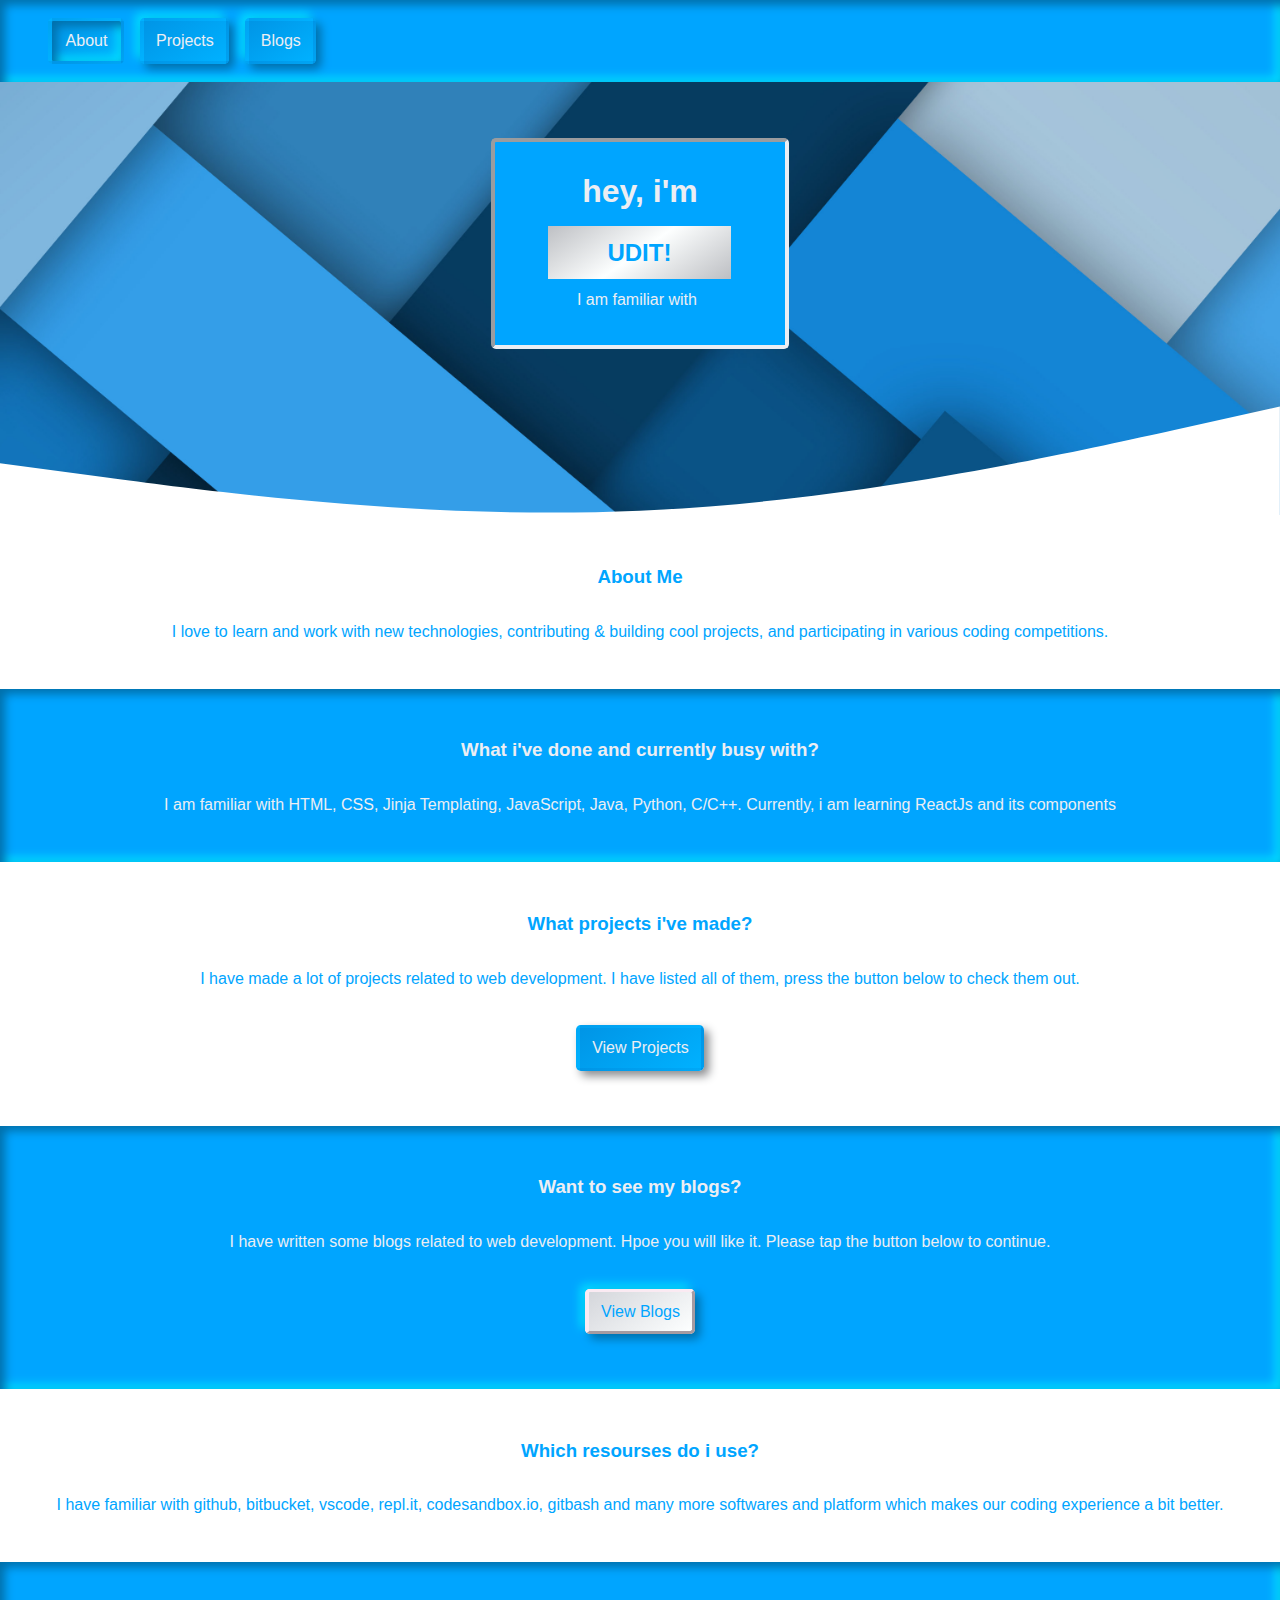
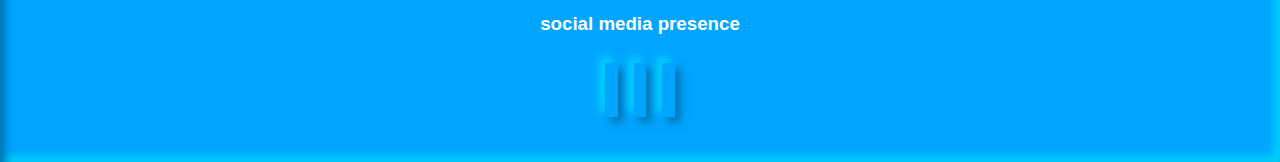
<file: index.html>
<!DOCTYPE html>
<html lang="en">
<head>
    <meta charset="UTF-8">
    <meta name="viewport" content="width=device-width, initial-scale=1.0">
    <link rel="stylesheet" href="./assets/main.css" />
    <link rel="stylesheet" href="https://use.fontawesome.com/releases/v5.15.1/css/all.css" integrity="sha384-vp86vTRFVJgpjF9jiIGPEEqYqlDwgyBgEF109VFjmqGmIY/Y4HV4d3Gp2irVfcrp" crossorigin="anonymous">
    <title>Udit | Portfolio</title>
</head>
<body>
    <nav>
        <ul>
            <li>
                <!-- <span id="logo"><span>Udit's</span> <span id="port">Portfolio</span></span> -->
                <!-- <span id="logo">P</span> -->
                <ul>
                    <a href="./index.html"><li class="active">About</li></a>
                    <a href="./projects.html"><li>Projects</li></a>
                    <a href="./blogs.html"><li>Blogs</li></a>
                </ul>
            </li>
        </ul>
    </nav>

    <ul class="main-list">
        <section style="padding-bottom: 0;">
            <!-- <img src="./assets/bg.jpg" height="400"/> -->
            <div class="title">
                <h1 id="intro">hey, i'm <br/><span id="me"><span>Udit!<br/>a coder!<br/>a dev!<br/>a student<br/>a learner<br/></span></span></h1><br/><br/>
                <p class="about_me" style="margin-top: 1.5rem;">I am familiar with <span id="typing" data-items="HTML.|CSS|JavaScript.|C/C++.|JAVA.|Python."></span></p>
            </div>
            <div class="waves-contain">
                
                <svg xmlns="http://www.w3.org/2000/svg" viewBox="0 0 1440 155"><path fill="#ffffff" fill-opacity="1" d="M0,96L120,112C240,128,480,160,720,149.3C960,139,1200,85,1320,58.7L1440,32L1440,320L1320,320C1200,320,960,320,720,320C480,320,240,320,120,320L0,320Z"></path></svg>


            </div>
        </section>
        <li>
            
            <h3>About Me</h3>
            <p class="about_me">I love to learn and work with new technologies, contributing & building cool projects, and participating in various coding competitions.</p>

            <!-- <div class="waves-contain1">
                
                <svg xmlns="http://www.w3.org/2000/svg" viewBox="0 0 1440 320">
                    <path fill="#e7008a" fill-opacity="1" d="M0,96L80,85.3C160,75,320,53,480,69.3C640,85,800,139,960,144C1120,149,1280,107,1360,85.3L1440,64L1440,0L1360,0C1280,0,1120,0,960,0C800,0,640,0,480,0C320,0,160,0,80,0L0,0Z"></path>
                </svg>

            </div> -->

        </li>
        <li>
            <h3 style="color: #eceef3;">What i've done and currently busy with?</h3>
            <p class="about_me">I am familiar with HTML, CSS, Jinja Templating, JavaScript, Java, Python, C/C++. Currently, i am learning ReactJs and its components</p>
        </li>
        <li>
            <h3>What projects i've made?</h3>
            <p class="about_me">I have made a lot of projects related to web development. I have listed all of them, press the button below to check them out.</p>
            <br/><br/><a class="visit-btns visit-btns1" href="./projects.html">
                View Projects
            </a>
            <br/><br/><br/>
        </li>
        <li>
            <h3 style="color: #eceef3;">Want to see my blogs?</h3>
            <p class="about_me">I have written some blogs related to web development. Hpoe you will like it. Please tap the button below to continue.</p>
            <br/><br/><a  href="./blogs.html" class="visit-btns2" style="border-color: #faeaf2;">
                View Blogs
            </a>
            <br/>
            <br/>
            <br/>
        </li>
        <li>
            <h3>Which resourses do i use?</h3>
            <p class="about_me">I have familiar with github, bitbucket, vscode, repl.it, codesandbox.io, gitbash and many more softwares and platform which makes our coding experience a bit better.</p>
        </li>
        <li class="footer">
            <h3 style="color: white; width: 100%;">social media presence</h3>
            <a href="https://github.com/uditkumar01/" target="_blank"><i class="fab fa-github-square"></i></a>
            <a href="https://twitter.com/uditkumarussa" target="_blank"><i class="fab fa-twitter-square"></i></a>
            <a href="https://linkedin.com/in/uditkumar01/" target="_blank"><i class="fab fa-linkedin"></i></a>
            <br/>
            <br/>
        </li>
    </ul>


    <script src="./assets/main.js"></script>
    <!-- <script src="./assets/main1.js"></script> -->
</body>
</html>
</file>
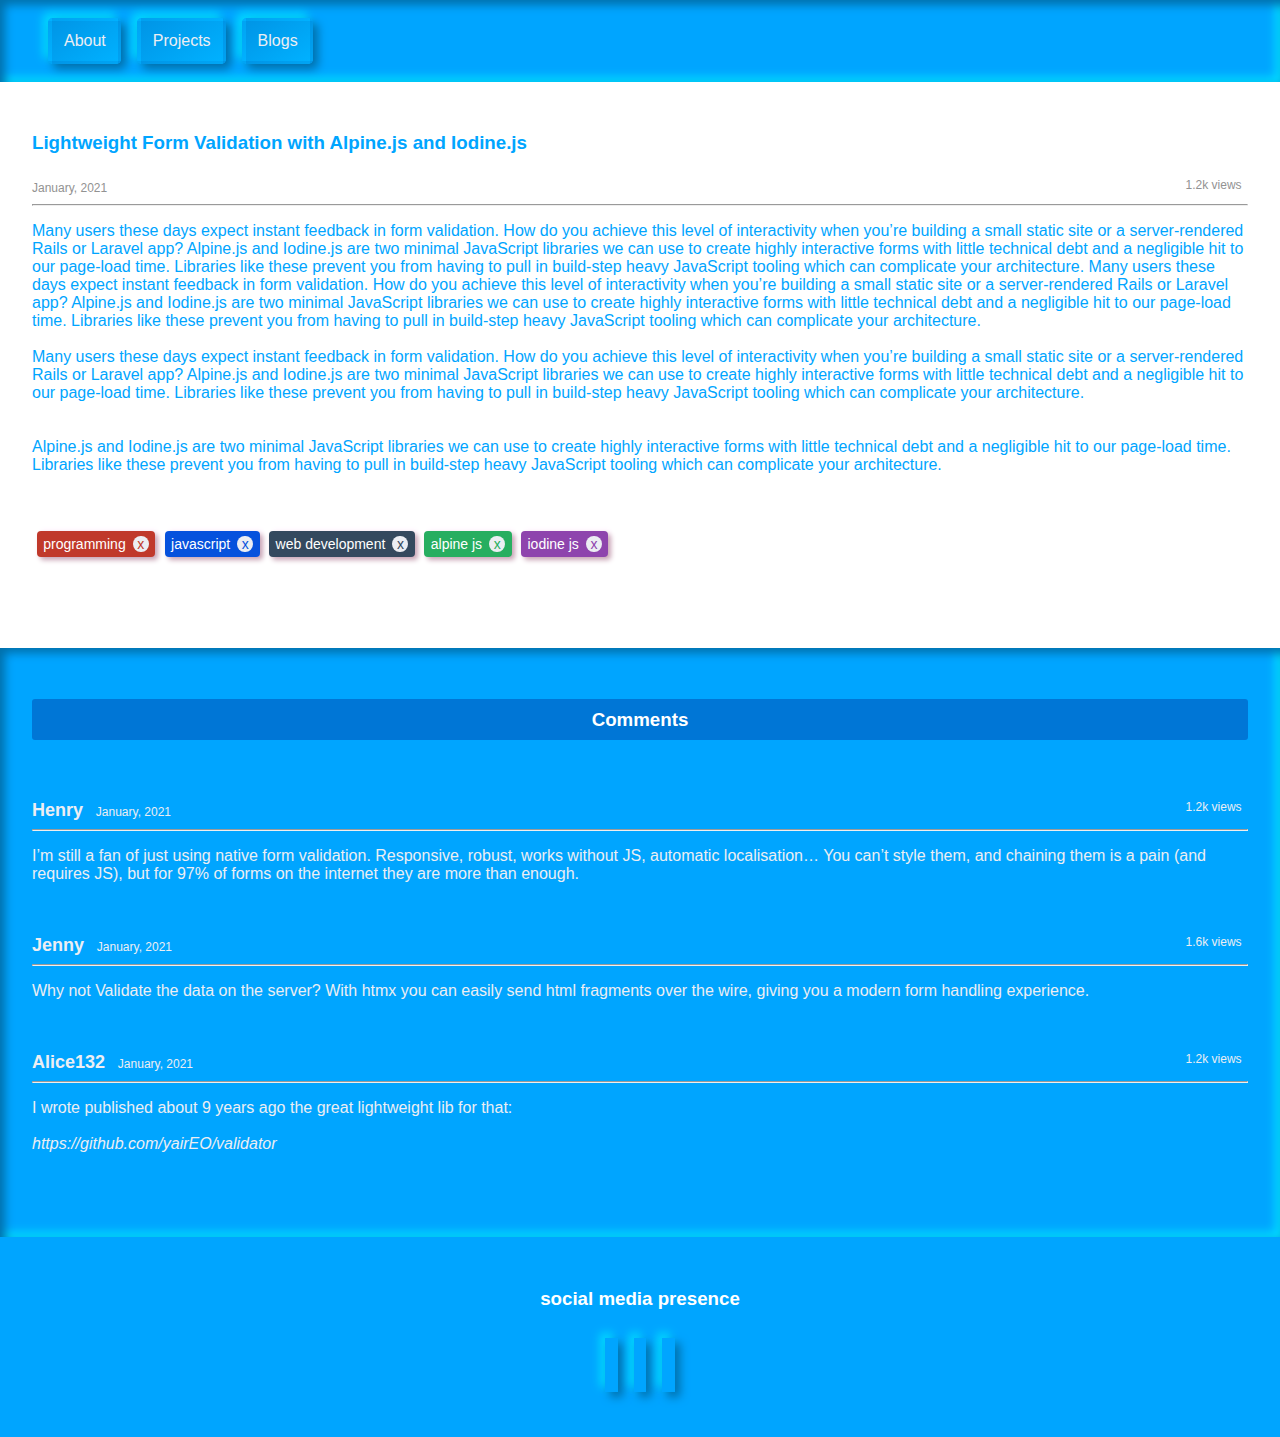
<file: blog1.html>
<!DOCTYPE html>
<html lang="en">
  <head>
    <meta charset="UTF-8" />
    <meta name="viewport" content="width=device-width, initial-scale=1.0" />
    <link rel="stylesheet" href="./assets/main.css" />
    <link
      rel="stylesheet"
      href="https://use.fontawesome.com/releases/v5.15.1/css/all.css"
      integrity="sha384-vp86vTRFVJgpjF9jiIGPEEqYqlDwgyBgEF109VFjmqGmIY/Y4HV4d3Gp2irVfcrp"
      crossorigin="anonymous"
    />
    <title>Udit | Portfolio</title>
  </head>
  <body>
    <nav style="overflow: hidden">
      <ul>
        <li>
          <!-- <span id="logo"><span>Udit's</span> <span id="port">Portfolio</span></span> -->
          <!-- <span id="logo">P</span> -->
          <ul>
            <a href="./index.html"><li>About</li></a>
            <a href="./projects.html"><li>Projects</li></a>
            <a href="./blogs.html"><li>Blogs</li></a>
          </ul>
        </li>
      </ul>
    </nav>
    <ul class="main-list">
      <li style="display: none"></li>

      <li
        style="
          text-align: left;
          box-shadow: inset 5px 5px 10px transparent,
            inset -5px -5px 10px transparent;
        "
      >
        <h3 style="margin-bottom: 0.5rem">
          Lightweight Form Validation with Alpine.js and Iodine.js
        </h3>
        
        <small style="font-size: 12px; color: #929292"
          >January, 2021<span style="float: right; margin-right: 0.4rem">
            1.2k views
          </span></small
        >

        <hr style="color: #ffffff" />
        <p class="about_me">
          Many users these days expect instant feedback in form validation. How
          do you achieve this level of interactivity when you’re building a
          small static site or a server-rendered Rails or Laravel app? Alpine.js
          and Iodine.js are two minimal JavaScript libraries we can use to
          create highly interactive forms with little technical debt and a
          negligible hit to our page-load time. Libraries like these prevent you
          from having to pull in build-step heavy JavaScript tooling which can
          complicate your architecture. Many users these days expect instant
          feedback in form validation. How do you achieve this level of
          interactivity when you’re building a small static site or a
          server-rendered Rails or Laravel app? Alpine.js and Iodine.js are two
          minimal JavaScript libraries we can use to create highly interactive
          forms with little technical debt and a negligible hit to our page-load
          time. Libraries like these prevent you from having to pull in
          build-step heavy JavaScript tooling which can complicate your
          architecture. <br /><br />
          Many users these days expect instant feedback in form validation. How
          do you achieve this level of interactivity when you’re building a
          small static site or a server-rendered Rails or Laravel app? Alpine.js
          and Iodine.js are two minimal JavaScript libraries we can use to
          create highly interactive forms with little technical debt and a
          negligible hit to our page-load time. Libraries like these prevent you
          from having to pull in build-step heavy JavaScript tooling which can
          complicate your architecture.

          <br /><br /><br />
          Alpine.js and Iodine.js are two minimal JavaScript libraries we can
          use to create highly interactive forms with little technical debt and
          a negligible hit to our page-load time. Libraries like these prevent
          you from having to pull in build-step heavy JavaScript tooling which
          can complicate your architecture.
          <br/><br/><br />
          <ul class="tags">
            <li>programming <span>x</span></li>
            <li style="background: #0652DD;">javascript <span style="color: #0652DD;">x</span></li>
            <li style="background: #34495e;">web development <span style="color: #34495e;">x</span></li>
            <li style="background: #27ae60;">alpine js <span style="color: #27ae60;">x</span></li>
            <li style="background: #8e44ad;">iodine js <span style="color: #8e44ad;">x</span></li>
            
          </ul>
        </p>
        <br /><br /><br /><br /><br />

        
      </li>

      <li style="text-align: left">
        <center>
          <h3
            style="
              color: #ffffff;
              margin-bottom: 1.5rem;
              background: rgb(0, 118, 214);
              /* width: max-content; */
              padding: 0.6rem;
              border-radius: 3px;
            "
          >
            Comments
          </h3>
        </center>
        <br/><br/>
        <small style="font-size: 12px"
          ><span
            style="margin-right: 0.8rem; font-size: 18px; font-weight: bold"
            >Henry</span
          >January, 2021<span style="float: right; margin-right: 0.4rem"
            >1.2k views</span
          ></small
        >
        <hr style="color: rgb(177, 248, 248)" />
        <p class="about_me">
          I’m still a fan of just using native form validation. Responsive,
          robust, works without JS, automatic localisation… You can’t style
          them, and chaining them is a pain (and requires JS), but for 97% of
          forms on the internet they are more than enough.
        </p>
        <br /><br />

        <small style="font-size: 12px"
          ><span
            style="margin-right: 0.8rem; font-size: 18px; font-weight: bold"
            >Jenny</span
          >January, 2021<span style="float: right; margin-right: 0.4rem"
            >1.6k views</span
          ></small
        >
        <hr style="color: rgb(177, 248, 248)" />
        <p class="about_me">
          Why not Validate the data on the server? With htmx you can easily send
          html fragments over the wire, giving you a modern form handling
          experience.
        </p>
        <br /><br />

        <small style="font-size: 12px"
          ><span
            style="margin-right: 0.8rem; font-size: 18px; font-weight: bold"
            >Alice132</span
          >January, 2021<span style="float: right; margin-right: 0.4rem"
            >1.2k views</span
          ></small
        >
        <hr style="color: rgb(177, 248, 248)" />
        <p class="about_me">
          I wrote published about 9 years ago the great lightweight lib for
          that:
          <br /><br />
          <a href="https://github.com/yairEO/validator"
            ><em>https://github.com/yairEO/validator</em></a
          >
        </p>
        <br /><br />
      </li>

      <li class="footer">
        <h3 style="color: white; width: 100%">social media presence</h3>
        <a href="https://github.com/uditkumar01/" target="_blank"
          ><i class="fab fa-github-square"></i
        ></a>
        <a href="https://twitter.com/uditkumarussa" target="_blank"
          ><i class="fab fa-twitter-square"></i
        ></a>
        <a href="https://linkedin.com/in/uditkumar01/" target="_blank"
          ><i class="fab fa-linkedin"></i
        ></a>
        <br />
        <br />
      </li>
    </ul>
    <script src="./assets/main.js"></script>
    <!-- <script src="./assets/main1.js"></script> -->
  </body>
</html>
</file>
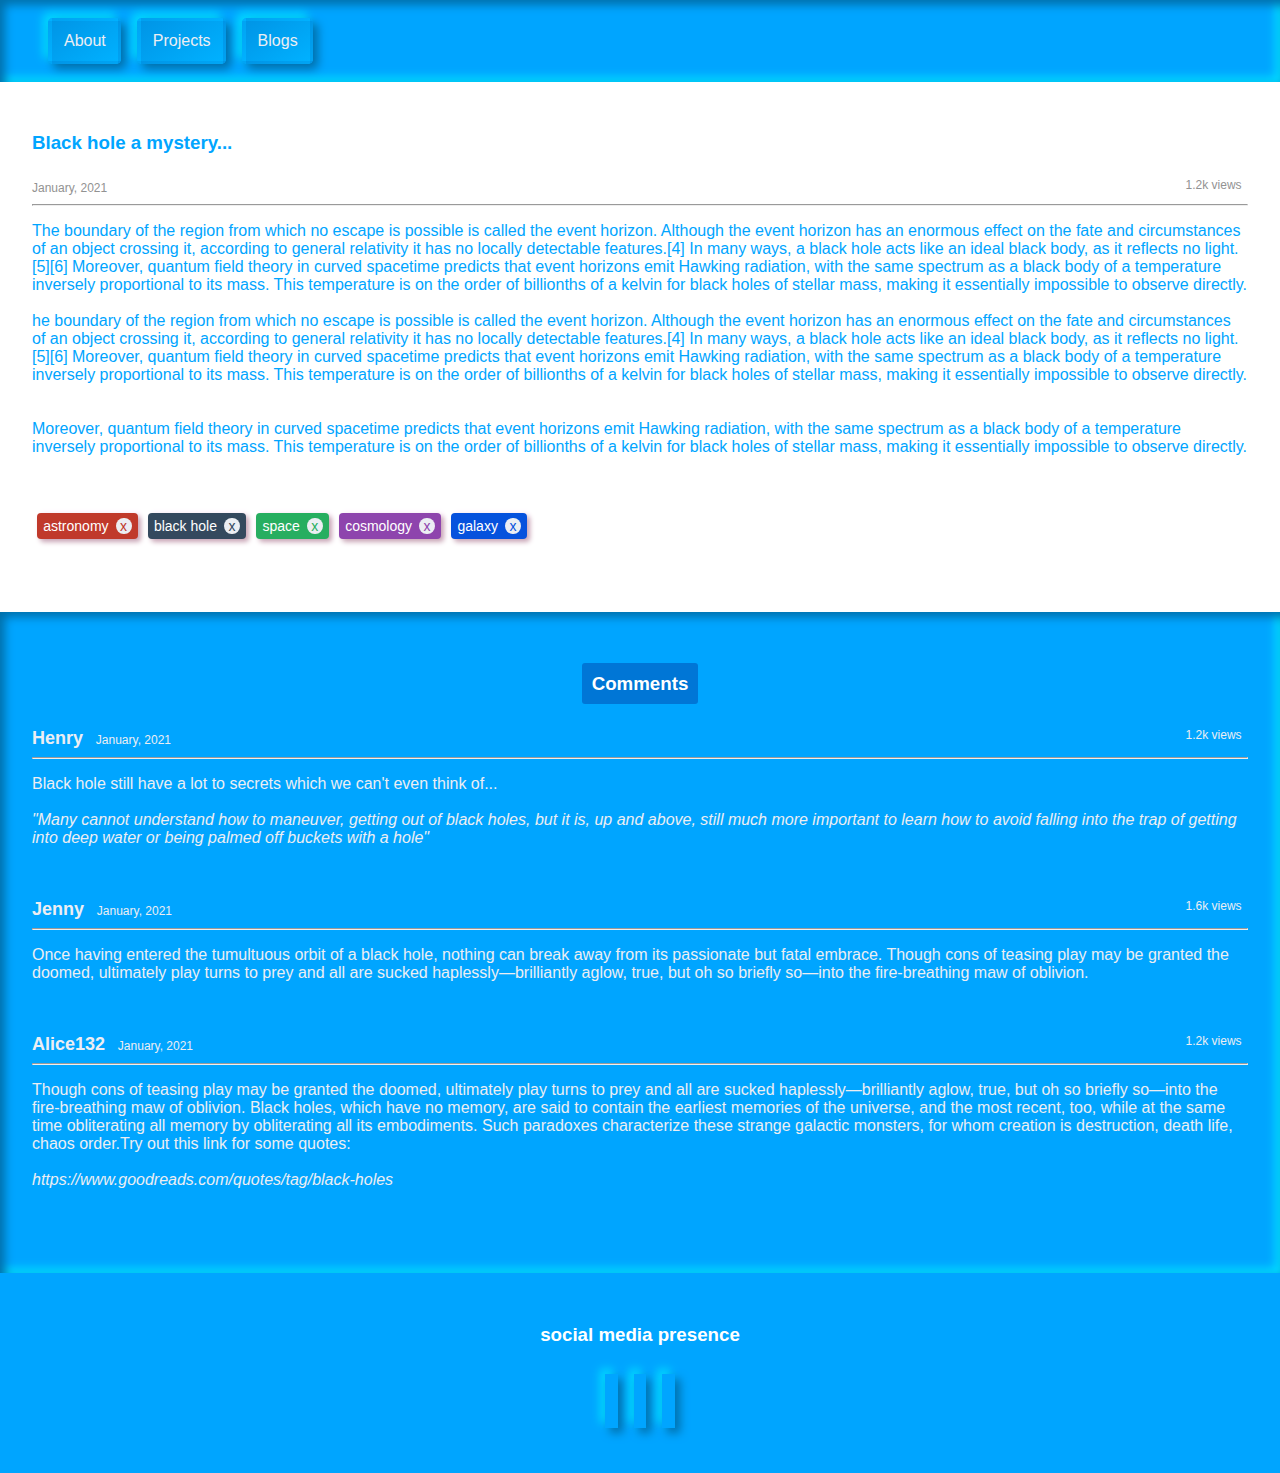
<file: blog2.html>
<!DOCTYPE html>
<html lang="en">
  <head>
    <meta charset="UTF-8" />
    <meta name="viewport" content="width=device-width, initial-scale=1.0" />
    <link rel="stylesheet" href="./assets/main.css" />
    <link
      rel="stylesheet"
      href="https://use.fontawesome.com/releases/v5.15.1/css/all.css"
      integrity="sha384-vp86vTRFVJgpjF9jiIGPEEqYqlDwgyBgEF109VFjmqGmIY/Y4HV4d3Gp2irVfcrp"
      crossorigin="anonymous"
    />
    <title>Udit | Portfolio</title>
  </head>
  <body>
    <nav style="overflow: hidden">
      <ul>
        <li>
          <!-- <span id="logo"><span>Udit's</span> <span id="port">Portfolio</span></span> -->
          <!-- <span id="logo">P</span> -->
          <ul>
            <a href="./index.html"><li>About</li></a>
            <a href="./projects.html"><li>Projects</li></a>
            <a href="./blogs.html"><li>Blogs</li></a>
          </ul>
        </li>
      </ul>
    </nav>
    <ul class="main-list">
      <li style="display: none"></li>

      <li
        style="
          text-align: left;
          box-shadow: inset 5px 5px 10px transparent,
            inset -5px -5px 10px transparent;
        "
      >
        <h3 style="margin-bottom: 0.5rem">Black hole a mystery...</h3>

        <small style="font-size: 12px; color: #929292"
          >January, 2021<span style="float: right; margin-right: 0.4rem">
            1.2k views
          </span></small
        >

        <hr style="color: #ffffff" />
        <p class="about_me">
          The boundary of the region from which no escape is possible is called
          the event horizon. Although the event horizon has an enormous effect
          on the fate and circumstances of an object crossing it, according to
          general relativity it has no locally detectable features.[4] In many
          ways, a black hole acts like an ideal black body, as it reflects no
          light.[5][6] Moreover, quantum field theory in curved spacetime
          predicts that event horizons emit Hawking radiation, with the same
          spectrum as a black body of a temperature inversely proportional to
          its mass. This temperature is on the order of billionths of a kelvin
          for black holes of stellar mass, making it essentially impossible to
          observe directly. <br /><br />
          he boundary of the region from which no escape is possible is called
          the event horizon. Although the event horizon has an enormous effect
          on the fate and circumstances of an object crossing it, according to
          general relativity it has no locally detectable features.[4] In many
          ways, a black hole acts like an ideal black body, as it reflects no
          light.[5][6] Moreover, quantum field theory in curved spacetime
          predicts that event horizons emit Hawking radiation, with the same
          spectrum as a black body of a temperature inversely proportional to
          its mass. This temperature is on the order of billionths of a kelvin
          for black holes of stellar mass, making it essentially impossible to
          observe directly.

          <br /><br /><br />
          Moreover, quantum field theory in curved spacetime predicts that event
          horizons emit Hawking radiation, with the same spectrum as a black
          body of a temperature inversely proportional to its mass. This
          temperature is on the order of billionths of a kelvin for black holes
          of stellar mass, making it essentially impossible to observe directly.
        </p>
        <br /><br />
        <ul class="tags">
          <li>astronomy <span>x</span></li>
          <li style="background: #34495e;">black hole <span style="color: #34495e;">x</span></li>
          <li style="background: #27ae60;">space <span style="color: #27ae60;">x</span></li>
          <li style="background: #8e44ad;">cosmology <span style="color: #8e44ad;">x</span></li>
          <li style="background: #0652DD;">galaxy <span style="color: #0652DD;">x</span></li>
        </ul>
        <br /><br /><br /><br/>
      </li>

      <li style="text-align: left">
        <center>
          <h3
            style="
              color: #ffffff;
              margin-bottom: 1.5rem;
              background: rgb(0, 118, 214);
              width: max-content;
              padding: 0.6rem;
              border-radius: 3px;
            "
          >
            Comments
          </h3>
        </center>
        <small style="font-size: 12px"
          ><span
            style="margin-right: 0.8rem; font-size: 18px; font-weight: bold"
            >Henry</span
          >January, 2021<span style="float: right; margin-right: 0.4rem"
            >1.2k views</span
          ></small
        >
        <hr style="color: rgb(177, 248, 248)" />
        <p class="about_me">
          Black hole still have a lot to secrets which we can't even think
          of...<br /><br />
          <em
            >"Many cannot understand how to maneuver, getting out of black
            holes, but it is, up and above, still much more important to learn
            how to avoid falling into the trap of getting into deep water or
            being palmed off buckets with a hole"</em
          >
        </p>
        <br /><br />

        <small style="font-size: 12px"
          ><span
            style="margin-right: 0.8rem; font-size: 18px; font-weight: bold"
            >Jenny</span
          >January, 2021<span style="float: right; margin-right: 0.4rem"
            >1.6k views</span
          ></small
        >
        <hr style="color: rgb(177, 248, 248)" />
        <p class="about_me">
          Once having entered the tumultuous orbit of a black hole, nothing can
          break away from its passionate but fatal embrace. Though cons of
          teasing play may be granted the doomed, ultimately play turns to prey
          and all are sucked haplessly―brilliantly aglow, true, but oh so
          briefly so―into the fire-breathing maw of oblivion.
        </p>
        <br /><br />

        <small style="font-size: 12px"
          ><span
            style="margin-right: 0.8rem; font-size: 18px; font-weight: bold"
            >Alice132</span
          >January, 2021<span style="float: right; margin-right: 0.4rem"
            >1.2k views</span
          ></small
        >
        <hr style="color: rgb(177, 248, 248)" />
        <p class="about_me">
          Though cons of teasing play may be granted the doomed, ultimately play
          turns to prey and all are sucked haplessly―brilliantly aglow, true,
          but oh so briefly so―into the fire-breathing maw of oblivion. Black
          holes, which have no memory, are said to contain the earliest memories
          of the universe, and the most recent, too, while at the same time
          obliterating all memory by obliterating all its embodiments. Such
          paradoxes characterize these strange galactic monsters, for whom
          creation is destruction, death life, chaos order.Try out this link for some quotes:
          <br /><br />
          <a href="https://github.com/yairEO/validator"
            ><em>https://www.goodreads.com/quotes/tag/black-holes</em></a
          >
        </p>
        <br /><br />
      </li>

      <li class="footer">
        <h3 style="color: white; width: 100%">social media presence</h3>
        <a href="https://github.com/uditkumar01/" target="_blank"
          ><i class="fab fa-github-square"></i
        ></a>
        <a href="https://twitter.com/uditkumarussa" target="_blank"
          ><i class="fab fa-twitter-square"></i
        ></a>
        <a href="https://linkedin.com/in/uditkumar01/" target="_blank"
          ><i class="fab fa-linkedin"></i
        ></a>
        <br />
        <br />
      </li>
    </ul>
    <script src="./assets/main.js"></script>
    <!-- <script src="./assets/main1.js"></script> -->
  </body>
</html>
</file>
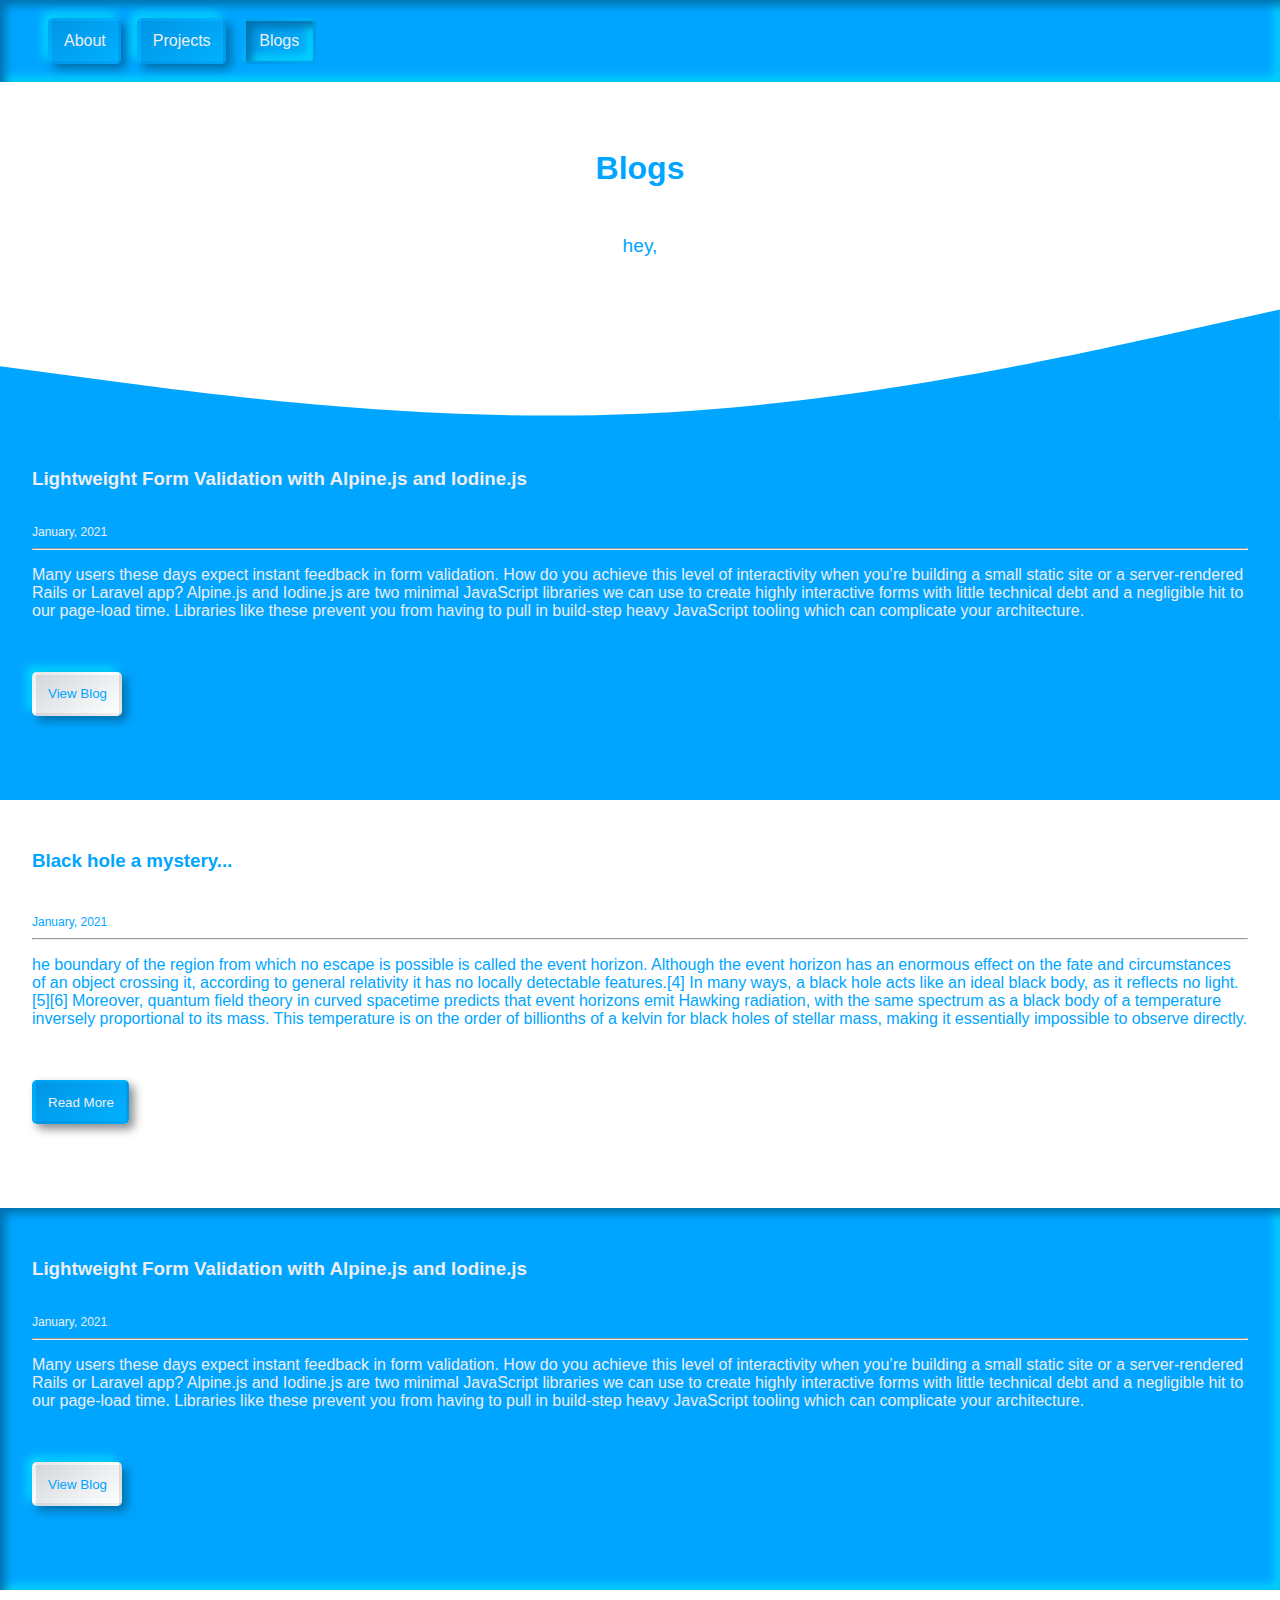
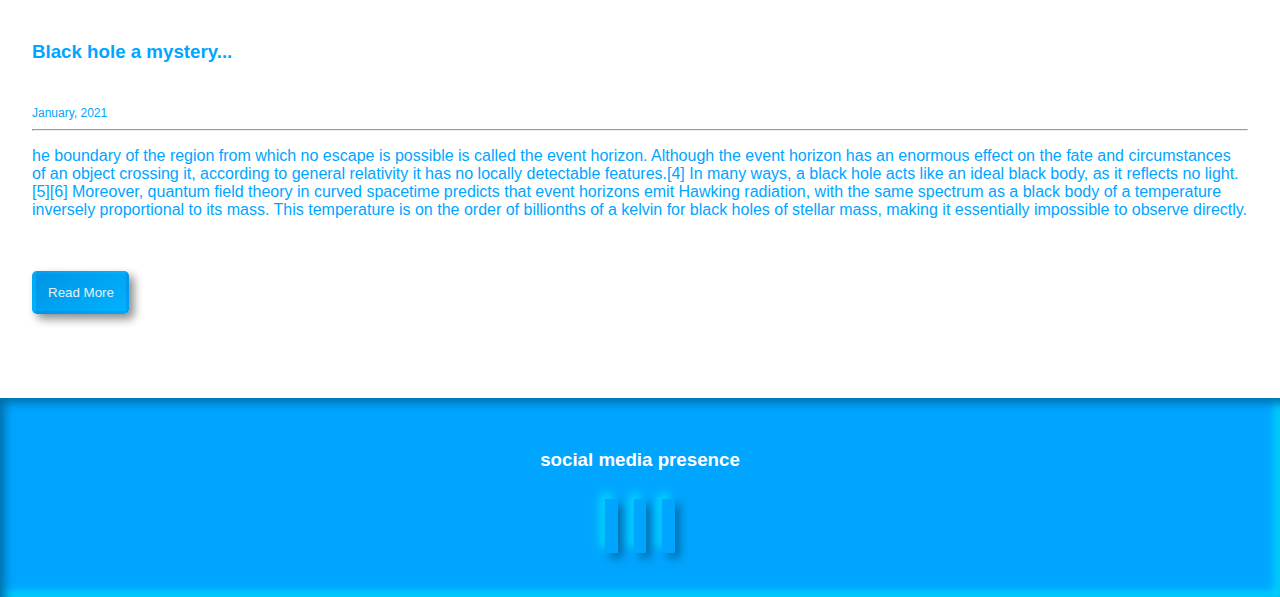
<file: blogs.html>
<!DOCTYPE html>
<html lang="en">
  <head>
    <meta charset="UTF-8" />
    <meta name="viewport" content="width=device-width, initial-scale=1.0" />
    <link rel="stylesheet" href="./assets/main.css" />
    <link
      rel="stylesheet"
      href="https://use.fontawesome.com/releases/v5.15.1/css/all.css"
      integrity="sha384-vp86vTRFVJgpjF9jiIGPEEqYqlDwgyBgEF109VFjmqGmIY/Y4HV4d3Gp2irVfcrp"
      crossorigin="anonymous"
    />
    <title>Udit | Portfolio</title>
  </head>
  <body>
    <nav style="overflow: hidden">
      <ul>
        <li>
          <!-- <span id="logo"><span>Udit's</span> <span id="port">Portfolio</span></span> -->
          <!-- <span id="logo">P</span> -->
          <ul>
            <a href="./index.html"><li>About</li></a>
            <a href="./projects.html"><li>Projects</li></a>
            <a href="./blogs.html"><li class="active">Blogs</li></a>
          </ul>
        </li>
      </ul>
    </nav>
    <ul class="main-list">
      <li style="display: none"></li>
      <li style="padding: 0; position: relative">
        <!-- <div class="title" style="border-width:0; background: #eceef3; color:#b53471;"> -->
        <br /><br />
        <h3 style="font-size: xx-large" id="intro">Blogs</h3>
        <p class="about_me" style="font-size: 1.2rem">
          hey,
          <span
            id="typing"
            data-items="here are some of my blogs...|See my blogs..."
            style="font-size: large"
          ></span>
        </p>
        <!-- </div> -->
        <div class="waves-contain">
          <svg xmlns="http://www.w3.org/2000/svg" viewBox="0 0 1440 155">
            <path
              fill="#00a5ff"
              fill-opacity="1"
              d="M0,96L120,112C240,128,480,160,720,149.3C960,139,1200,85,1320,58.7L1440,32L1440,320L1320,320C1200,320,960,320,720,320C480,320,240,320,120,320L0,320Z"
            ></path>
          </svg>
        </div>
      </li>
      <li
        style="
          text-align: left;
          box-shadow: inset 5px 5px 10px transparent,
            inset -5px -5px 10px transparent;
        "
      >
        <h3 style="color: #eceef3; margin-bottom: 1rem">
          Lightweight Form Validation with Alpine.js and Iodine.js
        </h3>
        <small style="font-size: 12px">January, 2021</small>
        <hr style="color: #ffffff" />
        <p class="about_me">
          Many users these days expect instant feedback in form validation. How
          do you achieve this level of interactivity when you’re building a
          small static site or a server-rendered Rails or Laravel app? Alpine.js
          and Iodine.js are two minimal JavaScript libraries we can use to
          create highly interactive forms with little technical debt and a
          negligible hit to our page-load time. Libraries like these prevent you
          from having to pull in build-step heavy JavaScript tooling which can
          complicate your architecture.
        </p>
        <br /><br />
        <!-- <div style="text-align: center;"> -->
        <a href="./blog1.html"
          ><button
            class="visit-btns2"
            style="margin-right: 0.3rem; margin-bottom: 1rem"
          >
            View Blog
          </button></a
        >
        <!-- <a href=""><button class="visit-btns visit-btns1">
                    View live
                </button></a> -->
        <!-- </div> -->
        <br /><br /><br />
      </li>

      <li style="text-align: left">
        <h3 style="margin-bottom: 1.5rem">Black hole a mystery...</h3>
        <small style="font-size: 12px">January, 2021</small>
        <hr style="color: rgb(177, 248, 248)" />
        <p class="about_me">
          he boundary of the region from which no escape is possible is called
          the event horizon. Although the event horizon has an enormous effect
          on the fate and circumstances of an object crossing it, according to
          general relativity it has no locally detectable features.[4] In many
          ways, a black hole acts like an ideal black body, as it reflects no
          light.[5][6] Moreover, quantum field theory in curved spacetime
          predicts that event horizons emit Hawking radiation, with the same
          spectrum as a black body of a temperature inversely proportional to
          its mass. This temperature is on the order of billionths of a kelvin
          for black holes of stellar mass, making it essentially impossible to
          observe directly.
        </p>
        <br /><br />
        <!-- <div style="text-align: center;"> -->
        <a href="./blog2.html"
          ><button
            class="visit-btns1"
            style="margin-right: 0.3rem; margin-bottom: 1rem"
          >
            Read More
          </button></a
        >
        <!-- <a href=""><button class="visit-btns visit-btns1">
                    View live
                </button></a> -->
        <!-- </div> -->
        <br /><br /><br />
      </li>
      <li style="text-align: left">
        <h3 style="color: #eceef3; margin-bottom: 1rem">
          Lightweight Form Validation with Alpine.js and Iodine.js
        </h3>
        <small style="font-size: 12px">January, 2021</small>
        <hr style="color: #ffffff" />
        <p class="about_me">
          Many users these days expect instant feedback in form validation. How
          do you achieve this level of interactivity when you’re building a
          small static site or a server-rendered Rails or Laravel app? Alpine.js
          and Iodine.js are two minimal JavaScript libraries we can use to
          create highly interactive forms with little technical debt and a
          negligible hit to our page-load time. Libraries like these prevent you
          from having to pull in build-step heavy JavaScript tooling which can
          complicate your architecture.
        </p>
        <br /><br />
        <!-- <div style="text-align: center;"> -->
        <a
          href="./blog1.html"
          ><button
            class="visit-btns2"
            style="margin-right: 0.3rem; margin-bottom: 1rem"
          >
            View Blog
          </button></a
        >
        <!-- <a href=""><button class="visit-btns visit-btns1">
                    View live
                </button></a> -->
        <!-- </div> -->
        <br /><br /><br />
      </li>
      <li style="text-align: left">
        <h3 style="margin-bottom: 1.5rem">Black hole a mystery...</h3>
        <small style="font-size: 12px">January, 2021</small>
        <hr style="color: rgb(177, 248, 248)" />
        <p class="about_me">
          he boundary of the region from which no escape is possible is called
          the event horizon. Although the event horizon has an enormous effect
          on the fate and circumstances of an object crossing it, according to
          general relativity it has no locally detectable features.[4] In many
          ways, a black hole acts like an ideal black body, as it reflects no
          light.[5][6] Moreover, quantum field theory in curved spacetime
          predicts that event horizons emit Hawking radiation, with the same
          spectrum as a black body of a temperature inversely proportional to
          its mass. This temperature is on the order of billionths of a kelvin
          for black holes of stellar mass, making it essentially impossible to
          observe directly.
        </p>
        <br /><br />
        <!-- <div style="text-align: center;"> -->
        <a href="./blog2.html"
          ><button
            class="visit-btns1"
            style="margin-right: 0.3rem; margin-bottom: 1rem"
          >
            Read More
          </button></a
        >
        <!-- <a href=""><button class="visit-btns visit-btns1">
                    View live
                </button></a> -->
        <!-- </div> -->
        <br /><br /><br />
      </li>

      <!-- <li>
            <h3>Which resourses do i use?</h3>
            <p class="about_me">I have familiar with github, bitbucket, vscode, repl.it, codesandbox.io, gitbash and many more softwares and platform which makes our coding experience a bit better.</p>
        </li> -->
      <li class="footer">
        <h3 style="color: white; width: 100%">social media presence</h3>
        <a href="https://github.com/uditkumar01/" target="_blank"
          ><i class="fab fa-github-square"></i
        ></a>
        <a href="https://twitter.com/uditkumarussa" target="_blank"
          ><i class="fab fa-twitter-square"></i
        ></a>
        <a href="https://linkedin.com/in/uditkumar01/" target="_blank"
          ><i class="fab fa-linkedin"></i
        ></a>
        <br />
        <br />
      </li>
    </ul>
    <script src="./assets/main.js"></script>
    <!-- <script src="./assets/main1.js"></script> -->
  </body>
</html>
</file>
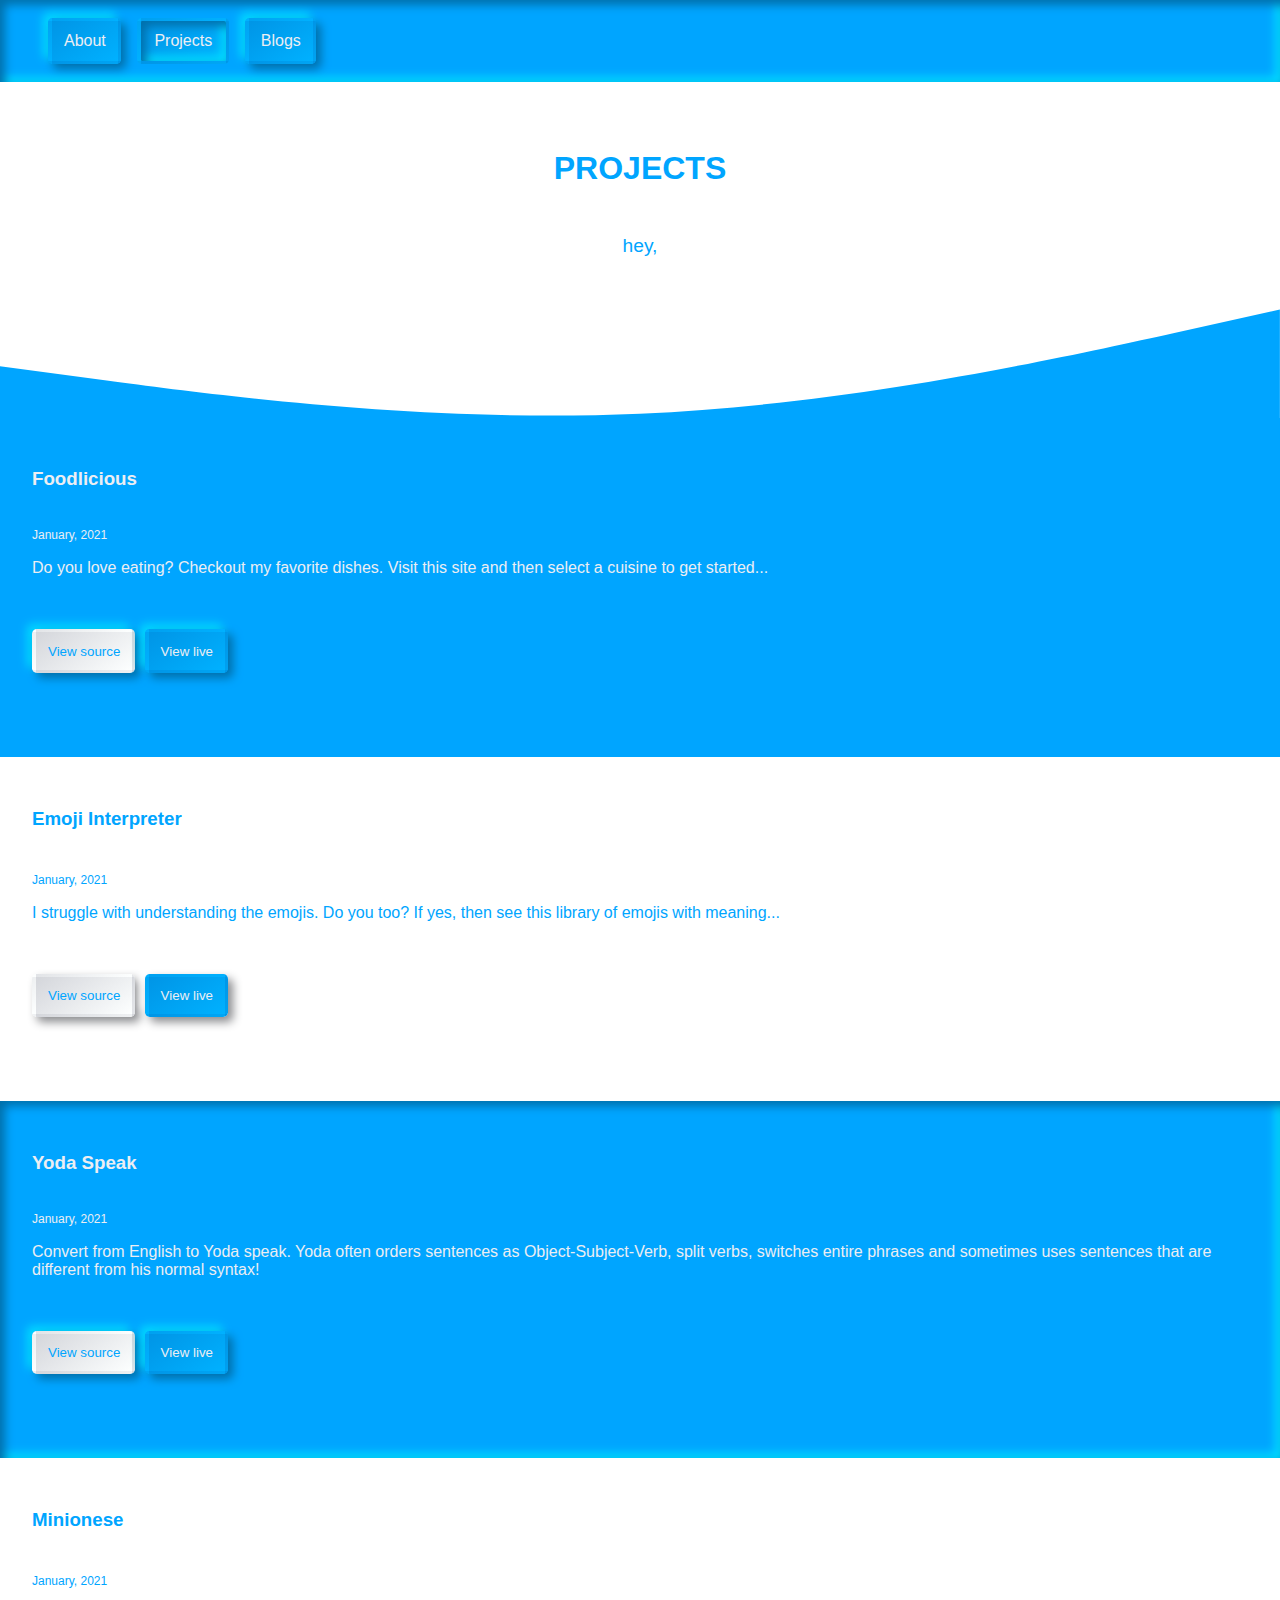
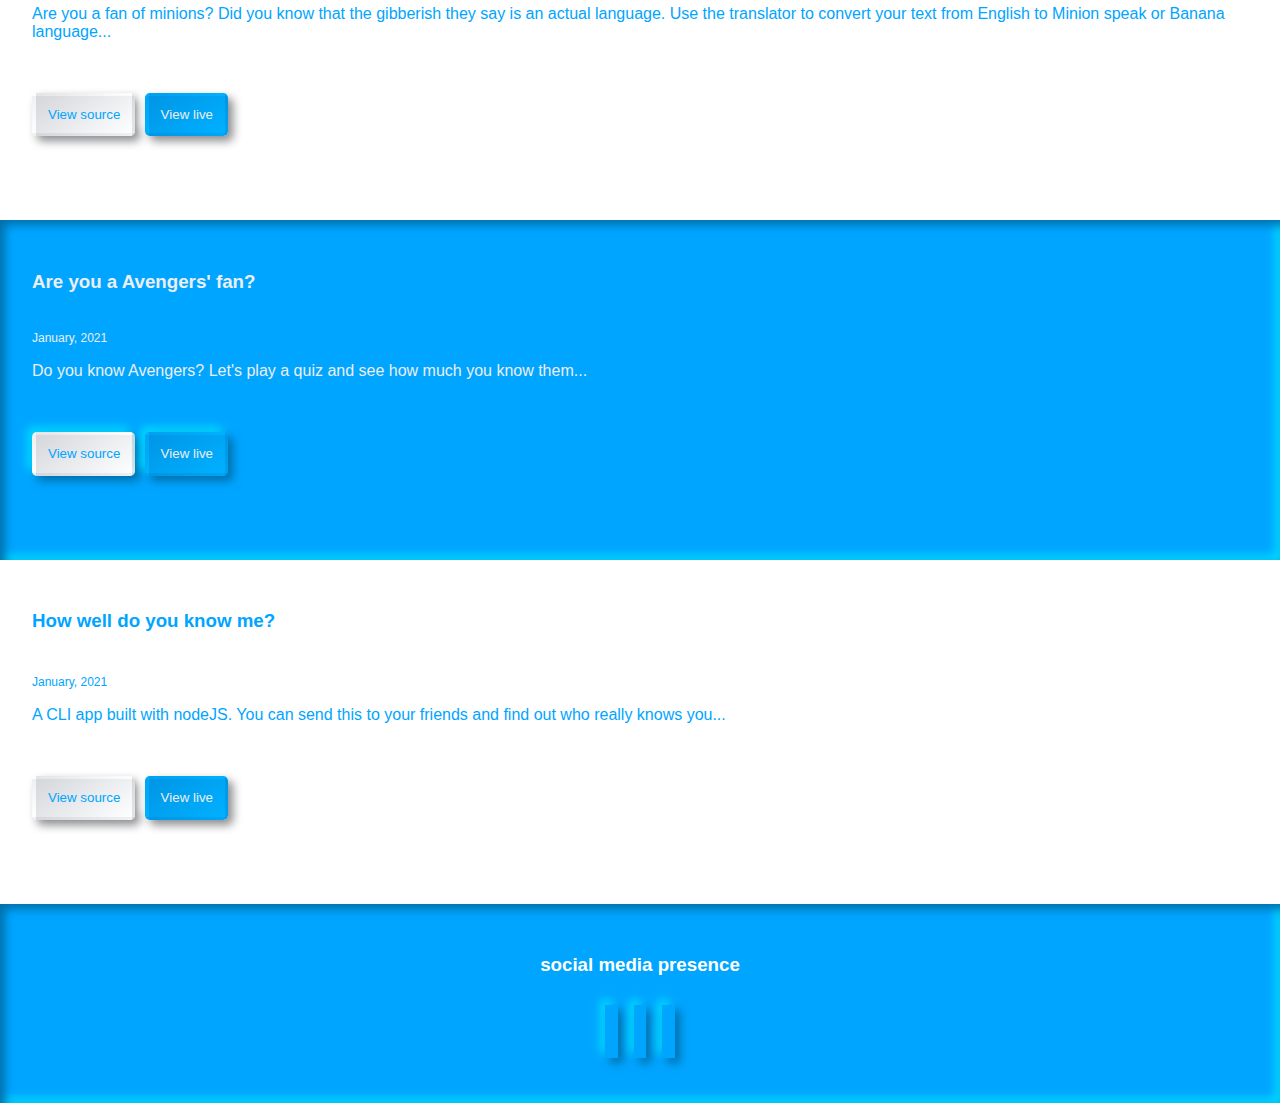
<file: projects.html>
<!DOCTYPE html>
<html lang="en">
<head>
    <meta charset="UTF-8">
    <meta name="viewport" content="width=device-width, initial-scale=1.0">
    <link rel="stylesheet" href="./assets/main.css" />
    <link rel="stylesheet" href="https://use.fontawesome.com/releases/v5.15.1/css/all.css" integrity="sha384-vp86vTRFVJgpjF9jiIGPEEqYqlDwgyBgEF109VFjmqGmIY/Y4HV4d3Gp2irVfcrp" crossorigin="anonymous">
    <title>Udit | Portfolio</title>
    
</head>
<body>
    <nav>
        <ul>
            <li>
                <!-- <span id="logo"><span>Udit's</span> <span id="port">Portfolio</span></span> -->
                <!-- <span id="logo">P</span> -->
                <ul>
                    <a href="./index.html"><li>About</li></a>
                    <a href="./projects.html"><li class="active">Projects</li></a>
                    <a href="./blogs.html"><li>Blogs</li></a>
                </ul>
            </li>
        </ul>
    </nav>
    <ul class="main-list">
        <li style="display: none;">
        </li>
        <li style="padding: 0;position: relative;">
            <!-- <div class="title" style="border-width:0; background: #eceef3; color:#b53471;"> -->
                <br/><br/>
                <h3 style="font-size: xx-large;" id="intro">PROJECTS</h3>
                <p class="about_me" style="font-size: 1.2rem;">hey, <span id="typing" data-items="here are some of my projects...|See my code..." style="font-size: large;"></span></p>
            <!-- </div> -->
            <div class="waves-contain">
                
                <svg xmlns="http://www.w3.org/2000/svg" viewBox="0 0 1440 155">
                    
                    <path fill="#00a5ff" fill-opacity="1" d="M0,96L120,112C240,128,480,160,720,149.3C960,139,1200,85,1320,58.7L1440,32L1440,320L1320,320C1200,320,960,320,720,320C480,320,240,320,120,320L0,320Z"></path></svg>


            </div>
        </li>
        <li style="text-align: left; box-shadow: inset 5px 5px 10px transparent, inset -5px -5px 10px transparent;">
            <h3 style="color: #eceef3; margin-bottom: 1.2rem;">Foodlicious</h3>
            <small style="font-size: 12px;">January, 2021</small>
            <p class="about_me">Do you love eating?  Checkout my favorite dishes. Visit this site and then select a cuisine to get started...</p>
            <br/><br/>
            <!-- <div style="text-align: center;"> -->
                <a href="https://github.com/uditkumar01/foodliciousApp"><button class="visit-btns2" style="margin-right: 0.3rem; margin-bottom: 1rem;">
                    View source
                </button></a>
                <a href="https://csb-qgrm7.netlify.app/"><button class="visit-btns3">
                    View live
                </button></a>
            <!-- </div> -->
            <br/><br/><br/>
        </li>
        
        <li style="text-align: left;">
            <h3 style="margin-bottom: 1.5rem;">Emoji Interpreter</h3>
            <small style="font-size: 12px;">January, 2021</small>
            <p class="about_me">I struggle with understanding the emojis. Do you too? If yes, then see this library of emojis with meaning...</p>
            <br/><br/>
            <!-- <div style="text-align: center;"> -->
                <a href="https://github.com/uditkumar01/emojiInterpretor"><button class="visit-btns" style="margin-right: 0.3rem; margin-bottom: 1rem;">
                    View source
                </button></a>
                <a href="https://csb-ecryj.netlify.app/"><button class="visit-btns visit-btns1">
                    View live
                </button></a>
            <!-- </div> -->
            <br/><br/><br/>
        </li>
        <li style="text-align: left;">
            <h3 style="color: #eceef3; margin-bottom: 1.2rem;">Yoda Speak</h3>
            <small style="font-size: 12px;">January, 2021</small>
            <p class="about_me">Convert from English to Yoda speak. Yoda often orders sentences as Object-Subject-Verb, split verbs, switches entire phrases and sometimes uses sentences that are different from his normal syntax!</p>
            <br/><br/>
            <!-- <div style="text-align: center;"> -->
                <a href="https://github.com/uditkumar01/YodaLangTranslator"><button class="visit-btns2" style="margin-right: 0.3rem; margin-bottom: 1rem;">
                    View source
                </button></a>
                <a href="https://yoda1.netlify.app/"><button class="visit-btns3">
                    View live
                </button></a>
            <!-- </div> -->
            <br/><br/><br/>
        </li>
        <li style="text-align: left;">
            <h3 style="margin-bottom: 1.5rem;">Minionese</h3>
            <small style="font-size: 12px;">January, 2021</small>
            <p class="about_me">Are you a fan of minions? Did you know that the gibberish they say is an actual language. Use the translator to convert your text from English to Minion speak or Banana language...</p>
            <br/><br/>
            <!-- <div style="text-align: center;"> -->
                <a href="https://github.com/uditkumar01/MinioneseLangTranslator"><button class="visit-btns" style="margin-right: 0.3rem; margin-bottom: 1rem;">
                    View source
                </button></a>
                <a href="https://minionese1.netlify.app"><button class="visit-btns visit-btns1">
                    View live
                </button></a>
            <!-- </div> -->
            <br/><br/><br/>
        </li>
        <li style="text-align: left;">
            <h3 style="color: #eceef3; margin-bottom: 1.2rem;">Are you a Avengers' fan?</h3>
            <small style="font-size: 12px;">January, 2021</small>
            <p class="about_me">Do you know Avengers? Let's play a quiz and see how much you know them...</p>
            <br/><br/>
            <!-- <div style="text-align: center;"> -->
                <a href="https://github.com/uditkumar01/Avengers-Quiz"><button class="visit-btns2" style="margin-right: 0.3rem; margin-bottom: 1rem;">
                    View source
                </button></a>
                <a href="https://repl.it/@uditkumar01/Avengers-Quiz?embed=1&output=1"><button class="visit-btns3">
                    View live
                </button></a>
            <!-- </div> -->
            <br/><br/><br/>
        </li>
        <li style="text-align: left;">
            <h3 style="margin-bottom: 1.5rem;">How well do you know me?</h3>
            <small style="font-size: 12px;">January, 2021</small>
            <p class="about_me">A CLI app built with nodeJS. You can send this to your friends and find out who really knows you...</p>
            <br/><br/>
            <!-- <div style="text-align: center;"> -->
                <a href="https://github.com/uditkumar01/How-Well-You-Know-Me-Quiz-"><button class="visit-btns" style="margin-right: 0.3rem; margin-bottom: 1rem;">
                    View source
                </button></a>
                <a href="https://repl.it/@uditkumar01/How-Well-You-Know-Me?embed=1&output=1"><button class="visit-btns visit-btns1">
                    View live
                </button></a>
            <!-- </div> -->
            <br/><br/><br/>
        </li>
        <!-- <li>
            <h3>Which resourses do i use?</h3>
            <p class="about_me">I have familiar with github, bitbucket, vscode, repl.it, codesandbox.io, gitbash and many more softwares and platform which makes our coding experience a bit better.</p>
        </li> -->
        <li class="footer">
            <h3 style="color: white; width: 100%;">social media presence</h3>
            <a href="https://github.com/uditkumar01/" target="_blank"><i class="fab fa-github-square"></i></a>
            <a href="https://twitter.com/uditkumarussa" target="_blank"><i class="fab fa-twitter-square"></i></a>
            <a href="https://linkedin.com/in/uditkumar01/" target="_blank"><i class="fab fa-linkedin"></i></a>
            <br/>
            <br/>
        </li>
    </ul>
    <script src="./assets/main.js"></script>
    <!-- <script src="./assets/main1.js"></script> -->
</body>
</html>
</file>
<file: assets/main.css>
:root {
  --red_color: #00a5ff;
  --dark_red_color:  #045de9;
  --white_color: #eceef3;
  --blue-color: #0097e6;
  --blue-gradient: linear-gradient(315deg, #045de9 0%, #09c6f9 74%);
  --default-shadow: 5px 5px 10px #006fab, -5px -5px 10px #00dbff;
  --active-shadow: inset 5px 5px 10px #006fab, inset -5px -5px 10px #00dbff;
  --button-gradient: linear-gradient(145deg, #0095e6, #00b1ff);


}
@import url("https://fonts.googleapis.com/css?family=Quicksand:400,500,700&subset=latin-ext");
* {
  font-family: "Quicksand", sans-serif, Verdana, Geneva, Tahoma;
}
a{
    text-decoration: none;
    color: inherit;
}
body,html {
  width: 100vw;
  height: 100vh;
  padding: 0;
  margin: 0;
}

/* ///////////////// navbar styling begins //////////////*/

nav {
  background: var(--red_color);
  padding: 0;
  padding-top: 0.5rem;
  padding-bottom: 0.5rem;
  width: fit-content;
  color: var(--white_color);
  margin: 0;
  width: 100vw;
  /* height: 2rem; */
  box-shadow: var(--active-shadow);
    /* height: 30px; */
    /* margin: 0 auto; */
    /* position: relative; */

}
nav > ul {
  list-style-type: none;
  /* background: yellow; */
  padding: 0;
}

nav > ul > li > ul {
  list-style-type: none;
  display: flex;
  margin: 0;
  
}

nav > ul > li > ul > a > li {
  background: var(--red_color);
  color: var(--white_color);
  padding: 0.7rem 0.75rem;
  border: 3px outset transparent;
  border-left-width: 4px;
  border-radius: 0.3rem;
  margin: 0.6rem 0.5rem;
  background: var(--button-gradient);
  box-shadow: var(--default-shadow);

  cursor: pointer;
}

nav > ul > li > ul > a > .active,
nav > ul > li > ul > a > li:active,
nav > ul > li > ul > a > li:hover {
  padding: 0.7rem 0.85rem;
  box-shadow: var(--active-shadow);
  /* transition: 1s ease; */
}

/* nav > ul > li > #logo{
    width: fit-content;
    height: ;
    box-shadow:  -5px -5px 10px #4f1731,
                  5px 5px 10px #cb3b7f;
} */

nav > ul > li > #logo > span {
  background: var(--white_color);
  color: var(--red_color);
  padding: 0.5rem 0.5rem;
  border: 3px outset var(--dark_red_color);
  border-left-width: 4px;
  border-radius: 0.5rem;
  /* font-size: 1.05rem; */
  /* margin: 0; */
  border-top-right-radius: 0;
  border-bottom-right-radius: 0;
}
nav > ul > li > #logo > #port {
  background: var(--red_color);
  color: var(--white_color);
  padding: 0.5rem 0.5rem;
  margin-left: -0.5rem;
  border: 3px outset var(--dark_red_color);
  border-right-width: 4px;
  border-radius: 0.5rem;
  border-top-left-radius: 0;
  border-bottom-left-radius: 0;
}

/* /////////////////// navbar styling ends //////////////*/
h1,h2,h3,h4,h5,h6{
    color: var(--red_color);
}
section {
  margin: auto;
  text-align: center;
  width: fit-content;
  padding: 2rem 4rem;
  /* padding-right: 9rem; */
  /* border-radius: 10px; */
  margin: 1rem 0rem;
}
section > div > #intro {
  font-size: 2rem;
  color: var(--white_color);
  /* position: relative; */
}
section > div > .about_me {
  color: var(--white_color);
}
section > div > .about_me > #typing {
  font-weight: bold;
  color: var(--white_color);
  padding: 0.1rem 0.1rem;
  border-right: 3px solid var(--red_color);
  animation: blinker 800ms infinite;
}
#me{
    position:absolute;
    /* border:2px double #ddd; */
    margin: 1rem;
    height:50px;
    background: linear-gradient(145deg, #bec0c4, #fdffff, #bec0c4 99%);
    color: var(--red_color);
    line-height:50px;
    font-size: 1.5rem;
    padding: 0.1rem;
    width: 180px;
    text-transform:uppercase;
    overflow:hidden;
    display:inline-block;
    left: 2.3rem;
}
#me span{
    animation:animate 10s ease infinite;
    position:relative;
}
@keyframes animate{
    0%,100%{
      top:0;
    }
    20%{
      top:0px;
    }  
    25%{
      top:-50px;
    }
    45%{
      top:-50px;
    }
    50%{
      top:-100px;
    }
    70%{
      top:-100px;
    }
    75%{
      top:-150px;
    }
    95%{
      top:-150px;
    }
  }
  

@keyframes blinker {
  0% {
    border-right-color: var(--white_color);
  }
  50% {
    border-right-color: transparent;
  }
  100% {
    border-right-color: var(--white_color);
  }
}

.title{
    padding: 0.3rem 1rem;
    width: 250px;
    /* width: max-content; */
    background: var(--red_color);
    height: auto;
    margin: 1.5rem auto;
    /* margin-left: -0.55rem; */
    padding: 10px 20px;
    padding-bottom: 20px;
    position: relative;
    border-radius: 5px;
    border: 4px inset var(--white_color);
}
section:nth-child(1){
    background: url(/assets/bg.jpeg);
    background-attachment: fixed;
    background-position: center;
    background-repeat: no-repeat;
    background-size: cover;
    width: 100vw;
    color: var(--white_color);
    padding-left: 0;
    padding-right:0;
    margin: 0;   
}
section:nth-child(2n) {
  margin: 0;
  background: var(--white_color);
  word-wrap: break-word;
  color: var(--dark_red_color);
  /* box-shadow: inset -7px -7px 14px #c8a4b5,
            inset 7px 7px 14px transparent; */
}
div > section:nth-child(2n+3) {
    color: var(--white_color);
    background: var(--red_color);
    word-wrap: break-word;
    /* width: 100%; */
    box-shadow: var(--active-shadow);
    margin: 0;
}


.visit-btns2,.visit-btns3 {
  color: var(--red_color);
  padding: 0.7rem 0.75rem;
  border: 3px outset transparent;
  border-left-width: 4px;
  border-radius: 0.3rem;
  background: linear-gradient(145deg, #d4d6db, #fdffff);
  box-shadow:  var(--default-shadow);
  cursor: pointer;
}

  
.visit-btns2:hover {
  padding: 0.7rem 0.85rem;
  box-shadow: inset 5px 5px 10px #c8a4b5,
          inset -5px -5px 10px #fffaff;
  /* transition: 1s ease; */
}
.visit-btns3{
  background: var(--button-gradient);
  /* border-color: var(--blue-color); */
  /* box-shadow: var(--default-shadow); */
  color: #eceef3;
}

.visit-btns3:hover {
  padding: 0.7rem 0.85rem;
  box-shadow: var(--active-shadow);
  /* transition: 1s ease; */
}





.visit-btns,.visit-btns1 {
    color: var(--red_color);
    padding: 0.7rem 0.75rem;
    border: 3px outset transparent;
    border-left-width: 4px;
    border-radius: 0.3rem;
    background: linear-gradient(145deg, #d4d6db, #fdffff);
    box-shadow:  5px 5px 10px #8b8c8f,
                -5px -5px 10px #ffffff;
    cursor: pointer;
  }
  
    
.visit-btns:hover {
    padding: 0.7rem 0.85rem;
    box-shadow: inset 5px 5px 10px #c8a4b5,
            inset -5px -5px 10px #fffaff;
    /* transition: 1s ease; */
  }
.visit-btns1{
    background: var(--button-gradient);
    /* border-color: var(--blue-color); */
    /* box-shadow: var(--default-shadow); */
    color: #eceef3;
}

.visit-btns1:hover {
    padding: 0.7rem 0.85rem;
    box-shadow: var(--active-shadow);
    /* transition: 1s ease; */
}

i{
    color: var(--white_color);
    font-size: 2.3rem;
    padding: 0.4rem;
    margin: 0.5rem;
    box-shadow:  var(--default-shadow);
}
i:hover{
    box-shadow: var(--active-shadow);
}
nav > ul{
  margin: 0;
  padding: 0;
}
section > p{
  /* background: white; */
  word-wrap: break-word;
}


/* new one */

section{
  margin: 0;

}

.main-list{
  list-style-type: none;
  text-align: center;
  margin: 0;
  padding: 0;
}
.main-list > li:nth-child(2n){
  padding: 2rem;
  color: var(--red_color);
}
.main-list > li:nth-child(2n+3){
  padding: 2rem;
  color: var(--white_color);
  box-shadow: var(--active-shadow);
  background-color: var(--red_color);
}
.main-list > li > h3{
  padding-bottom: 1rem;
}
.footer{
  padding: 2rem;
  background: var(--red_color);
}


.waves-contain,.waves-contain1{
  width: 100%;
  position: relative;
  bottom: -5px;
}

.waves-contain1{
  bottom: 0;
  position: relative;
  margin: 0;
  padding: 0;
  /* background: red; */
}

.tags{
  list-style-type: none;
  padding: 0;
  margin: 0;
  font-size: 14px;
  color: #ffffff;
  
}

.tags > li{
  background: #c0392b;
  width: max-content;
  padding: 0.3rem 0.4rem;
  border-radius: 4px;
  cursor: pointer;
  float: left;
  margin: 0.3rem 0.3rem;
  transition: 0.25s ease;
  box-shadow: 3px 3px 5px #c8a4b5,
              3px -3px 5px #fffaff;
}
.tags > li > span{
  background: var(--white_color);
  color: #c0392b;
  padding: 0.02rem 0.28rem;
  margin-left: 0.2rem;
  border-radius: 50%;
}

.tags > li:hover{
  scale: 1.08;
  margin: 0.3rem 0.5rem;
  box-shadow: none;
}
</file>
